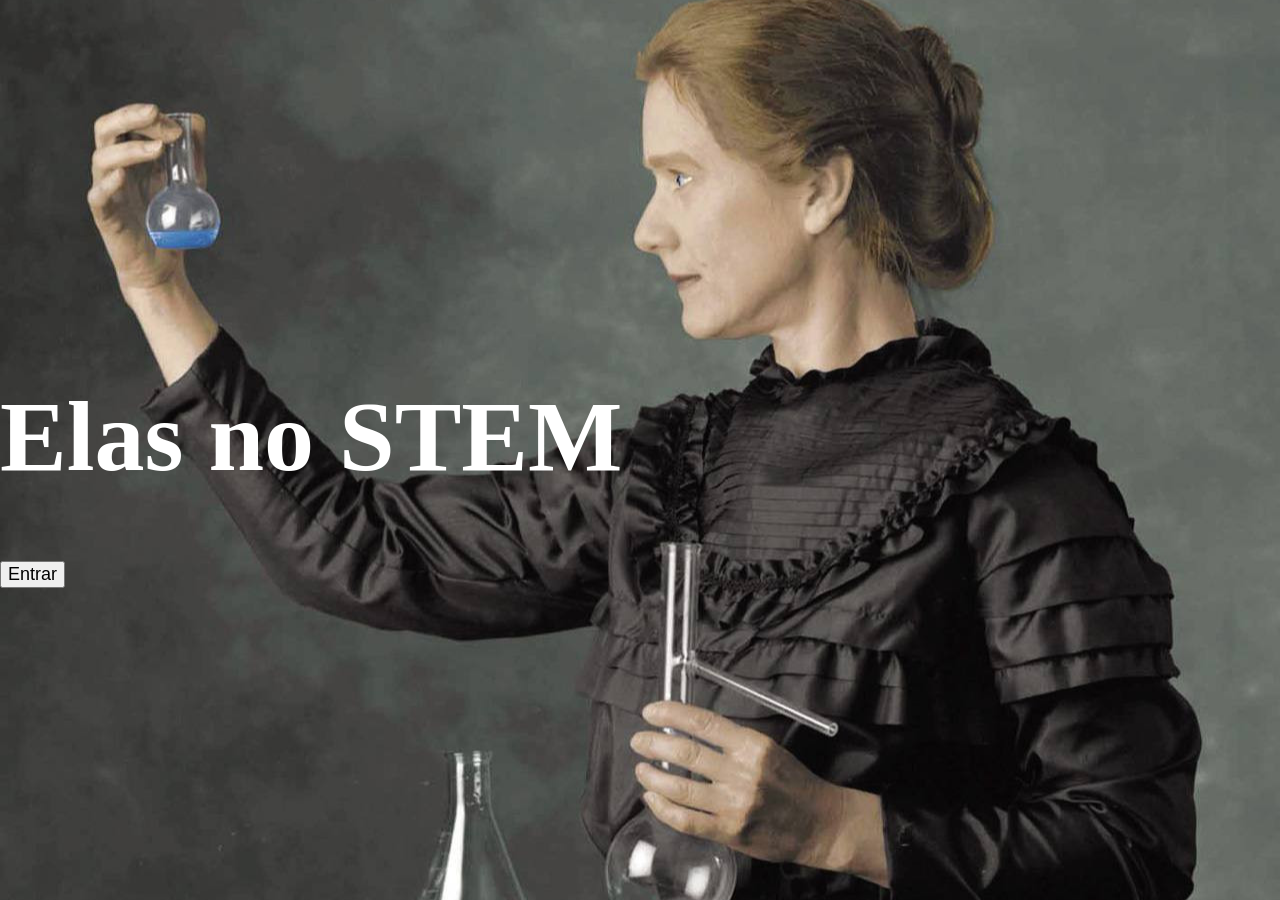
<file: index.html>
<!DOCTYPE html>
<html>

<head>

   <link rel="stylesheet" href="elasnoStem.css">

   <div id="inicio">
      <h1> Elas no STEM</h1>
      <button class="botao" onclick="abrir()">Entrar</button>
   </div>

   <div id="conteudo">
       
      <h1>Seja bem vinda(o)</h1>
   
      <button class="botao" onclick="trocarTema()"> Trocar Tema</button>
      
      <h2>Sobre o site</h2>



      <p>Durante muito tempo, as mulheres foram proibidas de estudar e vistas como incapazes. Ao longo da história,
         grandes mulheres venceram essas barreiras; entretanto, ainda hoje há uma baixa porcentagem feminina nas áreas
         de STEM.

         Diante disso, um dos objetivos deste site é incentivar meninas e mulheres a seguirem carreira em STEM —
         Ciência, Tecnologia, Engenharia e Matemática —, mostrando que elas podem, sim, realizar seus sonhos e ocupar
         esses espaços.

         Além disso, busca reconhecer e valorizar a importância delas no mundo científico, contando histórias de grandes
         mulheres e destacando como cada uma superou desafios como o preconceito e as dificuldades financeiras, além de
         apresentar suas invenções e os impactos que geram até os dias atuais.

         Lamentavelmente, existem pesquisas e invenções criadas por mulheres que não tiveram seus nomes devidamente
         registrados, pois, em determinadas épocas, houve tentativas de apagar suas contribuições.

         Por isso, é fundamental que, sempre que possível, busquemos divulgar e valorizar os avanços realizados por
         mulheres.

         Se você é uma menina que não deseja seguir essa área, ou não se identifica com o gênero feminino, você é
         igualmente bem-vindo(a). Leia essas histórias, inspire-se e corra atrás
         dos seus sonhos.</p>







      <h2>Ada Lovelace</h2>

      <img src="Ada Lovelace.jpg" alt="Ada Lovelace" class="foto">



      <p>
         Ada Lovelace, cujo nome completo era Augusta Ada King, Condessa de Lovelace, foi uma matemática inglesa e é
         reconhecida como uma das primeiras programadoras da história.
         Nascida em 1815, Ada demonstrou desde cedo grande talento para a matemática. Ela trabalhou ao lado de Charles
         Babbage, criador da Máquina Analítica, um projeto considerado um dos primeiros conceitos de computador.
         Seu maior feito foi perceber que a máquina de Babbage poderia ir além de simples cálculos numéricos. Ada
         compreendeu que, por meio de instruções (algoritmos), a máquina poderia processar diferentes tipos de
         informação, como símbolos e padrões. Em seus estudos, ela descreveu um conjunto de instruções para calcular
         números de Bernoulli, sendo esse trabalho considerado o primeiro algoritmo criado para ser executado por uma
         máquina.
         Mesmo em uma época em que as mulheres tinham poucas oportunidades na ciência, Ada Lovelace fez contribuições
         fundamentais para o desenvolvimento da computação. Suas ideias foram extremamente inovadoras e só passaram a
         ser plenamente reconhecidas muitos anos depois, tornando-se base para a programação moderna.</p>

      <h2>Jaqueline Goes de Jesus</h2>

      <img src="Jaqueline Goes.jpg" alt="Jaqueline Goes de Jesus" class="foto">
      <p>
         Jaqueline Goes de Jesus

         Jaqueline Goes de Jesus é uma biomédica e pesquisadora brasileira, nascida em 19 de outubro de 1989, em
         Salvador, Bahia, Brasil. Desde cedo, demonstrou interesse e dedicação à ciência, enfrentando desafios ligados à
         desigualdade social e à falta de representatividade de mulheres negras na área científica.

         Ela se graduou em Biomedicina, concluiu mestrado em Biotecnologia e obteve doutorado em Patologia Humana e
         Experimental, especializando-se no estudo de vírus e doenças complexas. Jaqueline também participou de
         pesquisas sobre vírus como Zika e dengue, construindo experiência antes de se tornar referência internacional.

         Seu reconhecimento global ocorreu em 2020, quando integrou a equipe responsável por sequenciar o genoma do
         vírus SARS‑CoV‑2 no Brasil em apenas 48 horas. Esse feito, extremamente rápido em comparação a padrões
         internacionais, foi fundamental para entender a chegada e a propagação do coronavírus no país, auxiliando na
         definição de estratégias de combate à pandemia.

         Além de seu trabalho científico, Jaqueline é uma inspiração para jovens pesquisadores e especialmente para
         mulheres negras que desejam seguir carreira nas ciências. Ela mantém sua vida pessoal reservada, e não há
         informações públicas detalhadas sobre filhos ou perdas familiares. Sua trajetória é um exemplo de superação de
         barreiras sociais e raciais, destacando seu papel como referência no cenário científico brasileiro e
         internacional.
      </p>

      <h2>Katherine Johnson</h2>


      <img src="Katherine Johson.jpg" alt="Katherine Johnson" class="foto">

      <p>
         Katherine Johnson foi uma matemática, física e cientista espacial norte-americana, nascida em 26 de agosto de
         1918, nos Estados Unidos. Desde jovem, demonstrou grande talento para a matemática, mas enfrentou forte
         discriminação racial e de gênero durante sua carreira, especialmente por trabalhar na NASA em uma época de
         segregação racial.

         Seu trabalho foi fundamental para o sucesso de diversas missões espaciais, incluindo os cálculos de trajetória
         que permitiram a chegada do homem à Lua. Além disso, Katherine desempenhou papel essencial no cálculo das
         trajetórias de voo da missão Mercury e do ônibus espacial, garantindo a segurança dos astronautas. Durante
         muitos anos, suas contribuições não foram amplamente reconhecidas publicamente.

         Katherine enfrentou desafios diários na NASA, como a segregação nos banheiros e áreas comuns, tendo que
         caminhar longas distâncias para usar instalações separadas para mulheres negras. Essa situação se tornou um
         símbolo de sua perseverança e resiliência em meio à desigualdade.

         Ela teve três filhas e também enfrentou a perda de seu primeiro marido, mas mesmo diante das dificuldades
         pessoais e profissionais, continuou sua carreira brilhante.

         A história de Katherine Johnson ganhou visibilidade mundial com o filme “Estrelas Além do Tempo” (Hidden
         Figures, 2016), que retrata a trajetória de Katherine e suas colegas Dorothy Vaughan e Mary Jackson, mostrando
         os desafios que enfrentaram como mulheres negras na NASA e a importância de suas contribuições para o programa
         espacial norte-americano.

         Hoje, Katherine é reconhecida como uma das figuras mais importantes da história da exploração espacial, símbolo
         de superação e inspiração para jovens cientistas em todo o mundo.



      <h2>Mae Jemison</h2>

      <img src="Mae Jemison.jpg" alt="Mae Jemison" class="foto">

      <p> Mae Carol Jemison nasceu em 17 de outubro de 1956, em Decatur, Alabama, Estados Unidos, e cresceu em Chicago.
         Desde jovem, demonstrava grande curiosidade pelas ciências e excelente desempenho acadêmico, sempre se
         destacando em matemática e disciplinas exatas.

         Aos 16 anos, Mae ingressou na Stanford University, onde concluiu sua graduação em Engenharia Química e também
         estudou Assuntos Africanos e Afro‑Americanos, mostrando seu interesse em combinar ciência e questões sociais.
         Depois disso, ela formou-se em medicina pela Cornell University em 1981, atuando em pesquisas médicas
         internacionais e em programas de saúde com o Peace Corps na Libéria e Serra Leoa, onde coordenou cuidados
         médicos e trabalhou com comunidades locais.

         Em 1987, Mae foi selecionada para o programa de astronautas da NASA. Cinco anos depois, em 1992, ela se tornou
         a primeira mulher afro‑americana a ir ao espaço, participando da missão STS‑47 a bordo do ônibus espacial
         Endeavour. Durante a viagem, conduziu experimentos científicos em microgravidade, estudando os efeitos do
         ambiente espacial sobre o corpo humano e outras pesquisas biológicas.

         Após deixar a NASA em 1993, Mae fundou o Jemison Group, Inc., voltado para pesquisa tecnológica, e criou a
         Dorothy Jemison Foundation for Excellence, uma organização dedicada à educação científica e à motivação de
         jovens para carreiras em ciências e tecnologia. Também participou do projeto 100 Year Starship, que busca
         estudar os desafios de viagens interestelares, além de escrever livros educativos e lecionar sobre ciência e
         tecnologia.

         Mae Jemison é reconhecida por abrir caminhos para mulheres e pessoas negras em áreas de STEM (Ciência,
         Tecnologia, Engenharia e Matemática), tornando-se um exemplo de superação, dedicação e pioneirismo. Sua vida
         inspira estudantes e profissionais de todo o mundo a perseguirem seus sonhos na ciência e na exploração
         espacial.
      </p>
      <h2>Marie Curie</h2>

      <img src="Marie Curiefoto.jpg" alt="Marie Curie" class="foto">

      <p>Nascida em 7 de novembro de 1867, Maria Salomea Skłodowska-Curie, conhecida como Marie Curie, cresceu em uma
         família de professores, o que despertou desde cedo seu amor pelos estudos e pela ciência.
         Ainda na juventude, enfrentou grandes perdas: sua mãe, Bronisława Skłodowska, morreu de tuberculose, e sua
         irmã, Zofia Skłodowska, faleceu vítima de tifo. Mesmo diante dessas dificuldades, Marie seguiu firme em sua
         formação e, mais tarde, tornou-se professora e pesquisadora.
         Já adulta, conheceu Pierre Curie, com quem se casou e passou a trabalhar em parceria. Foi a partir dos estudos
         iniciados pelo físico Henri Becquerel que o casal aprofundou suas pesquisas sobre um fenômeno ainda pouco
         compreendido: a radioatividade.
         Marie Curie foi pioneira ao investigar esse fenômeno de forma sistemática. Ela percebeu que a radiação não
         dependia de reações químicas, mas era uma propriedade do próprio átomo — uma descoberta revolucionária para a
         época. Foi ela, inclusive, quem cunhou o termo “radioatividade”.
         Trabalhando com um mineral chamado pechblenda, Marie realizou experimentos extremamente detalhados e demorados
         para isolar substâncias desconhecidas. Esse processo exigia a manipulação de grandes quantidades do material,
         que ela aquecia, dissolvia e analisava repetidamente. Como resultado, descobriu dois novos elementos químicos:
         o polônio — nomeado em homenagem à sua terra natal, a Polônia — e o rádio, ambos altamente radioativos.
         Essas descobertas não só ampliaram o conhecimento sobre a estrutura da matéria, como também abriram caminhos
         para aplicações práticas. A radioatividade passou a ser utilizada na medicina, especialmente no tratamento de
         doenças como o câncer, por meio da radioterapia. Além disso, suas pesquisas influenciaram profundamente o
         desenvolvimento da física nuclear e da química moderna.
         Em 1903, Marie Curie recebeu o Prêmio Nobel de Física, tornando-se a primeira mulher a conquistar essa
         premiação. Em 1911, ganhou o Nobel de Química por suas descobertas e pelo isolamento dos elementos rádio e
         polônio, consolidando ainda mais sua importância científica.
         Após esse período, enfrentou a perda de seu marido, Pierre Curie, mas continuou seu trabalho com dedicação.
         Também foi mãe de duas filhas, incluindo Irène Joliot-Curie, que seguiu seus passos e também ganhou um Prêmio
         Nobel.
         Ao longo de sua vida, Marie Curie revolucionou a ciência. No entanto, devido à exposição prolongada à radiação,
         cujos perigos ainda não eram conhecidos na época, acabou desenvolvendo problemas de saúde que levaram à sua
         morte. Ainda assim, seu legado permanece vivo, influenciando a ciência, a medicina e inspirando gerações até
         hoje.</p>

      <h2>Sônia Guimarães</h2>
      <img src="Sonia Guimaraes.jpg" alt="Sônia Guimarães" class="foto">
      <p>
         Sônia Guimarães nasceu em 26 de junho de 1957, em São Paulo, Brasil, filha de um
         pai tapeceiro e de uma mãe comerciante, proprietária de um buffet
         . Desde pequena, Sônia mostrou grande curiosidade e interesse pelos estudos, destacando-se como uma aluna
         aplicada e inteligente. Frequentou escolas públicas e sempre obteve notas altas, especialmente em matemática,
         disciplina que se tornaria central em sua carreira acadêmica.

         Na adolescência, enfrentou desafios financeiros e trabalhou para custear um cursinho
         preparatório para o vestibular, com o objetivo de ingressar em engenharia civil.
         Quando não conseguia pagar integralmente o valor do cursinho, sua mãe a apoiava financeiramente, garantindo que
         pudesse continuar seus estudos. Essa dedicação desde cedo demonstrou sua determinação e compromisso com a
         educação, mesmo diante de obstáculos sociais e econômicos.

         Sônia seguiu para o Instituto Tecnológico de Aeronáutica (ITA), onde continuou a
         enfrentar desafios. Apesar de suas habilidades acadêmicas e dedicação, ela sofreu preconceitos por parte de
         alguns colegas, refletindo o contexto de desigualdade e falta de representatividade dentro da instituição.
         Mesmo assim, manteve-se firme, conquistando seu espaço e tornando-se a primeira mulher negra doutora em Física
         no Brasil e a primeira professora negra do ITA, abrindo portas para futuras gerações de cientistas.

         Ao longo de sua carreira, Sônia se destacou por sua produção científica e por seu
         compromisso com a educação. Ela atua ativamente para incentivar a inclusão de pessoas
         negras na ciência, promovendo programas e iniciativas que possibilitam o acesso de jovens
         a oportunidades acadêmicas e científicas. Sua trajetória demonstra que talento,
         determinação e resiliência são fundamentais para superar barreiras históricas e sociais.

         Além de suas conquistas acadêmicas, Sônia Guimarães é reconhecida por seu impacto
         social e educacional. Seu exemplo inspira estudantes de todo o Brasil, especialmente meninas e jovens negras,
         mostrando que é possível superar adversidades e atingir níveis elevados de excelência científica. Sua vida e
         trabalho representam não apenas uma contribuição para a Física, mas também um legado de inclusão,
         representatividade e transformação social.
      </p>

      <p>
      <div id="criacao"></div>
      Criado por: Jennyni Fabian
      <button class="botaoVoltar" onclick="abrir()">Sair</button>
   </div>
   </div>

   <script src="ElasNoStemcasa.js"></script>
   </body>
</head>

</html>
</file>
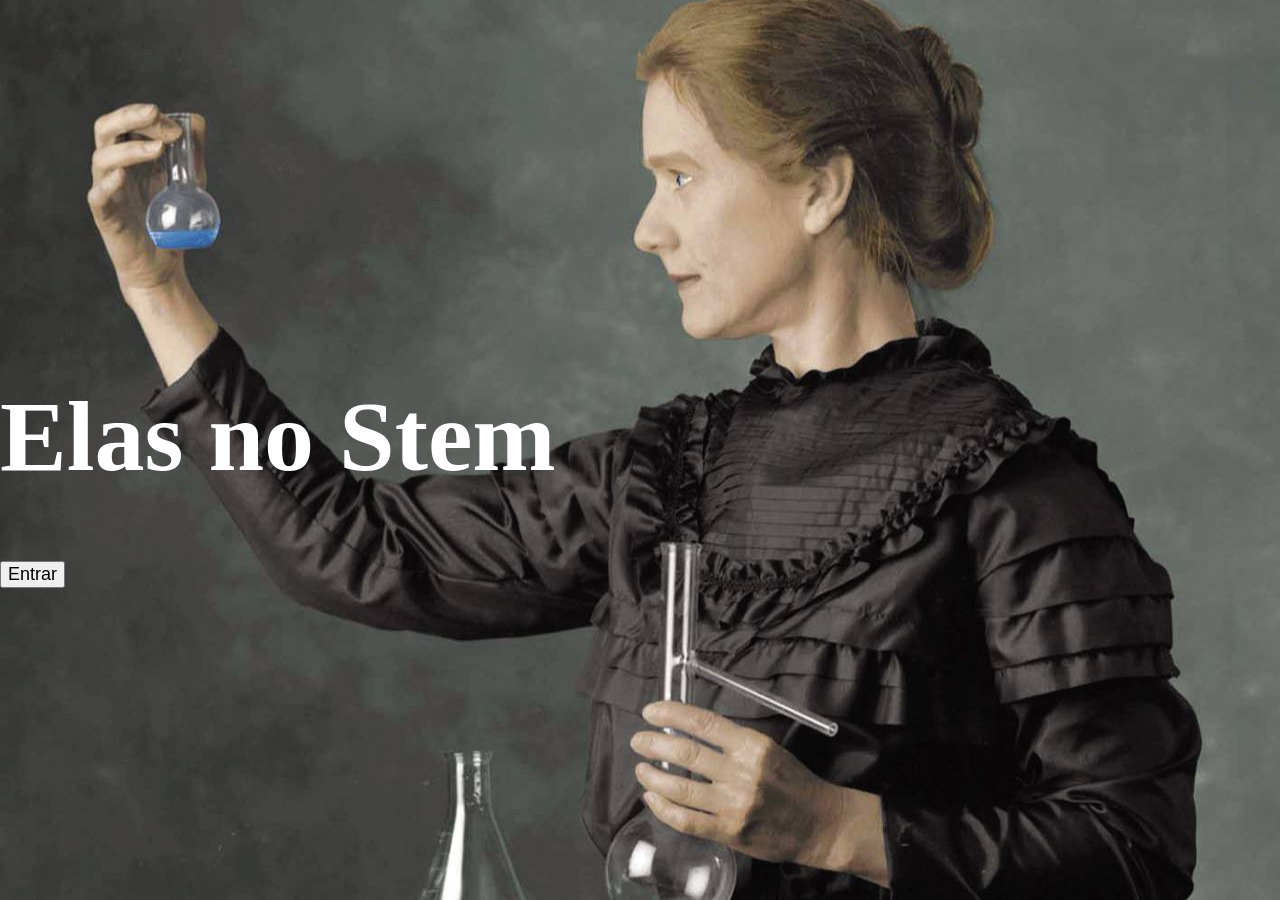
<file: ElasnoStemindex.html>
<!DOCTYPE html>
<html>

<head>

   <link rel="stylesheet" href="elasnoStem.css">

   <div id="inicio">
      <h1> Elas no Stem</h1>
      <button class="botao" onclick="abrir()">Entrar</button>
   </div>

   <div id="conteudo">

      <h1>Seja bem vinda(o)</h1>
      <h2>Sobre o site</h2>



      <p>Durante muito tempo, as mulheres foram proibidas de estudar e vistas como incapazes. Ao longo da história,
         grandes mulheres venceram essas barreiras; entretanto, ainda hoje há uma baixa porcentagem feminina nas áreas
         de STEM.
         Diante disso, este site tem como objetivo incentivar meninas e mulheres a seguirem carreira em STEM — Ciência,
         Tecnologia, Engenharia e Matemática — mostrando que elas podem, sim, realizar seus sonhos e ocupar esses
         espaços. Mais do que isso, busca reconhecer e valorizar a importância delas no mundo científico, contando
         histórias de grandes mulheres e destacando como cada uma superou desafios como o preconceito e as dificuldades
         financeiras, além de apresentar suas invenções e os impactos que elas geram até os dias atuais.
         Lamentavelmente, existem pesquisas e invenções criadas por mulheres que não tiveram seus nomes devidamente
         registrados, pois, em determinadas épocas, houve tentativas de apagar suas contribuições. Por isso, é
         fundamental que, sempre que possível, busquemos divulgar e valorizar os avanços realizados por mulheres.
         Se você é uma menina que não deseja seguir essa área, ou um menino, você é igualmente bem-vindo. Leia essas
         histórias, inspire-se e corra atrás dos seus sonhos</p>







      <h2>Ada Lovelace</h2>

      <img src="Ada Lovelace.jpg" alt="Ada Lovelace" class="foto">



      <p>
         Ada Lovelace, cujo nome completo era Augusta Ada King, Condessa de Lovelace, foi uma matemática inglesa e é
         reconhecida como uma das primeiras programadoras da história.
         Nascida em 1815, Ada demonstrou desde cedo grande talento para a matemática. Ela trabalhou ao lado de Charles
         Babbage, criador da Máquina Analítica, um projeto considerado um dos primeiros conceitos de computador.
         Seu maior feito foi perceber que a máquina de Babbage poderia ir além de simples cálculos numéricos. Ada
         compreendeu que, por meio de instruções (algoritmos), a máquina poderia processar diferentes tipos de
         informação, como símbolos e padrões. Em seus estudos, ela descreveu um conjunto de instruções para calcular
         números de Bernoulli, sendo esse trabalho considerado o primeiro algoritmo criado para ser executado por uma
         máquina.
         Mesmo em uma época em que as mulheres tinham poucas oportunidades na ciência, Ada Lovelace fez contribuições
         fundamentais para o desenvolvimento da computação. Suas ideias foram extremamente inovadoras e só passaram a
         ser plenamente reconhecidas muitos anos depois, tornando-se base para a programação moderna.</p>

      <h2>Jaqueline Goes de Jesus</h2>

      <img src="Jaqueline Goes.jpg" alt="Jaqueline Goes de Jesus" class="foto">
      <p>
         Jaqueline Goes de Jesus

         Jaqueline Goes de Jesus é uma biomédica e pesquisadora brasileira, nascida em 19 de outubro de 1989, em
         Salvador, Bahia, Brasil. Desde cedo, demonstrou interesse e dedicação à ciência, enfrentando desafios ligados à
         desigualdade social e à falta de representatividade de mulheres negras na área científica.

         Ela se graduou em Biomedicina, concluiu mestrado em Biotecnologia e obteve doutorado em Patologia Humana e
         Experimental, especializando-se no estudo de vírus e doenças complexas. Jaqueline também participou de
         pesquisas sobre vírus como Zika e dengue, construindo experiência antes de se tornar referência internacional.

         Seu reconhecimento global ocorreu em 2020, quando integrou a equipe responsável por sequenciar o genoma do
         vírus SARS‑CoV‑2 no Brasil em apenas 48 horas. Esse feito, extremamente rápido em comparação a padrões
         internacionais, foi fundamental para entender a chegada e a propagação do coronavírus no país, auxiliando na
         definição de estratégias de combate à pandemia.

         Além de seu trabalho científico, Jaqueline é uma inspiração para jovens pesquisadores e especialmente para
         mulheres negras que desejam seguir carreira nas ciências. Ela mantém sua vida pessoal reservada, e não há
         informações públicas detalhadas sobre filhos ou perdas familiares. Sua trajetória é um exemplo de superação de
         barreiras sociais e raciais, destacando seu papel como referência no cenário científico brasileiro e
         internacional.
      </p>

      <h2>Katherine Johnson</h2>


      <img src="Katherine Johson.jpg" alt="Katherine Johnson" class="foto">

      <p>
         Katherine Johnson foi uma matemática, física e cientista espacial norte-americana, nascida em 26 de agosto de
         1918, nos Estados Unidos. Desde jovem, demonstrou grande talento para a matemática, mas enfrentou forte
         discriminação racial e de gênero durante sua carreira, especialmente por trabalhar na NASA em uma época de
         segregação racial.

         Seu trabalho foi fundamental para o sucesso de diversas missões espaciais, incluindo os cálculos de trajetória
         que permitiram a chegada do homem à Lua. Além disso, Katherine desempenhou papel essencial no cálculo das
         trajetórias de voo da missão Mercury e do ônibus espacial, garantindo a segurança dos astronautas. Durante
         muitos anos, suas contribuições não foram amplamente reconhecidas publicamente.

         Katherine enfrentou desafios diários na NASA, como a segregação nos banheiros e áreas comuns, tendo que
         caminhar longas distâncias para usar instalações separadas para mulheres negras. Essa situação se tornou um
         símbolo de sua perseverança e resiliência em meio à desigualdade.

         Ela teve três filhas e também enfrentou a perda de seu primeiro marido, mas mesmo diante das dificuldades
         pessoais e profissionais, continuou sua carreira brilhante.

         A história de Katherine Johnson ganhou visibilidade mundial com o filme “Estrelas Além do Tempo” (Hidden
         Figures, 2016), que retrata a trajetória de Katherine e suas colegas Dorothy Vaughan e Mary Jackson, mostrando
         os desafios que enfrentaram como mulheres negras na NASA e a importância de suas contribuições para o programa
         espacial norte-americano.

         Hoje, Katherine é reconhecida como uma das figuras mais importantes da história da exploração espacial, símbolo
         de superação e inspiração para jovens cientistas em todo o mundo.



      <h2>Mae Jemison</h2>

      <img src="Mae Jemison.jpg" alt="Mae Jemison" class="foto">

      <p> Mae Carol Jemison nasceu em 17 de outubro de 1956, em Decatur, Alabama, Estados Unidos, e cresceu em Chicago.
         Desde jovem, demonstrava grande curiosidade pelas ciências e excelente desempenho acadêmico, sempre se
         destacando em matemática e disciplinas exatas.

         Aos 16 anos, Mae ingressou na Stanford University, onde concluiu sua graduação em Engenharia Química e também
         estudou Assuntos Africanos e Afro‑Americanos, mostrando seu interesse em combinar ciência e questões sociais.
         Depois disso, ela formou-se em medicina pela Cornell University em 1981, atuando em pesquisas médicas
         internacionais e em programas de saúde com o Peace Corps na Libéria e Serra Leoa, onde coordenou cuidados
         médicos e trabalhou com comunidades locais.

         Em 1987, Mae foi selecionada para o programa de astronautas da NASA. Cinco anos depois, em 1992, ela se tornou
         a primeira mulher afro‑americana a ir ao espaço, participando da missão STS‑47 a bordo do ônibus espacial
         Endeavour. Durante a viagem, conduziu experimentos científicos em microgravidade, estudando os efeitos do
         ambiente espacial sobre o corpo humano e outras pesquisas biológicas.

         Após deixar a NASA em 1993, Mae fundou o Jemison Group, Inc., voltado para pesquisa tecnológica, e criou a
         Dorothy Jemison Foundation for Excellence, uma organização dedicada à educação científica e à motivação de
         jovens para carreiras em ciências e tecnologia. Também participou do projeto 100 Year Starship, que busca
         estudar os desafios de viagens interestelares, além de escrever livros educativos e lecionar sobre ciência e
         tecnologia.

         Mae Jemison é reconhecida por abrir caminhos para mulheres e pessoas negras em áreas de STEM (Ciência,
         Tecnologia, Engenharia e Matemática), tornando-se um exemplo de superação, dedicação e pioneirismo. Sua vida
         inspira estudantes e profissionais de todo o mundo a perseguirem seus sonhos na ciência e na exploração
         espacial.
      </p>
      <h2>Marie Curie</h2>

      <img src="Marie Curiefoto.jpg" alt="Marie Curie" class="foto">

      <p>Nascida em 7 de novembro de 1867, Maria Salomea Skłodowska-Curie, conhecida como Marie Curie, cresceu em uma
         família de professores, o que despertou desde cedo seu amor pelos estudos e pela ciência.
         Ainda na juventude, enfrentou grandes perdas: sua mãe, Bronisława Skłodowska, morreu de tuberculose, e sua
         irmã, Zofia Skłodowska, faleceu vítima de tifo. Mesmo diante dessas dificuldades, Marie seguiu firme em sua
         formação e, mais tarde, tornou-se professora e pesquisadora.
         Já adulta, conheceu Pierre Curie, com quem se casou e passou a trabalhar em parceria. Foi a partir dos estudos
         iniciados pelo físico Henri Becquerel que o casal aprofundou suas pesquisas sobre um fenômeno ainda pouco
         compreendido: a radioatividade.
         Marie Curie foi pioneira ao investigar esse fenômeno de forma sistemática. Ela percebeu que a radiação não
         dependia de reações químicas, mas era uma propriedade do próprio átomo — uma descoberta revolucionária para a
         época. Foi ela, inclusive, quem cunhou o termo “radioatividade”.
         Trabalhando com um mineral chamado pechblenda, Marie realizou experimentos extremamente detalhados e demorados
         para isolar substâncias desconhecidas. Esse processo exigia a manipulação de grandes quantidades do material,
         que ela aquecia, dissolvia e analisava repetidamente. Como resultado, descobriu dois novos elementos químicos:
         o polônio — nomeado em homenagem à sua terra natal, a Polônia — e o rádio, ambos altamente radioativos.
         Essas descobertas não só ampliaram o conhecimento sobre a estrutura da matéria, como também abriram caminhos
         para aplicações práticas. A radioatividade passou a ser utilizada na medicina, especialmente no tratamento de
         doenças como o câncer, por meio da radioterapia. Além disso, suas pesquisas influenciaram profundamente o
         desenvolvimento da física nuclear e da química moderna.
         Em 1903, Marie Curie recebeu o Prêmio Nobel de Física, tornando-se a primeira mulher a conquistar essa
         premiação. Em 1911, ganhou o Nobel de Química por suas descobertas e pelo isolamento dos elementos rádio e
         polônio, consolidando ainda mais sua importância científica.
         Após esse período, enfrentou a perda de seu marido, Pierre Curie, mas continuou seu trabalho com dedicação.
         Também foi mãe de duas filhas, incluindo Irène Joliot-Curie, que seguiu seus passos e também ganhou um Prêmio
         Nobel.
         Ao longo de sua vida, Marie Curie revolucionou a ciência. No entanto, devido à exposição prolongada à radiação,
         cujos perigos ainda não eram conhecidos na época, acabou desenvolvendo problemas de saúde que levaram à sua
         morte. Ainda assim, seu legado permanece vivo, influenciando a ciência, a medicina e inspirando gerações até
         hoje.</p>

      <h2>Sônia Guimarães</h2>
      <img src="Sonia Guimaraes.jpg" alt="Sônia Guimarães" class="foto">
      <p>
         Sônia Guimarães nasceu em 26 de junho de 1957, em São Paulo, Brasil, filha de um
         pai tapeceiro e de uma mãe comerciante, proprietária de um buffet
         . Desde pequena, Sônia mostrou grande curiosidade e interesse pelos estudos, destacando-se como uma aluna
         aplicada e inteligente. Frequentou escolas públicas e sempre obteve notas altas, especialmente em matemática,
         disciplina que se tornaria central em sua carreira acadêmica.

         Na adolescência, enfrentou desafios financeiros e trabalhou para custear um cursinho
         preparatório para o vestibular, com o objetivo de ingressar em engenharia civil.
         Quando não conseguia pagar integralmente o valor do cursinho, sua mãe a apoiava financeiramente, garantindo que
         pudesse continuar seus estudos. Essa dedicação desde cedo demonstrou sua determinação e compromisso com a
         educação, mesmo diante de obstáculos sociais e econômicos.

         Sônia seguiu para o Instituto Tecnológico de Aeronáutica (ITA), onde continuou a
         enfrentar desafios. Apesar de suas habilidades acadêmicas e dedicação, ela sofreu preconceitos por parte de
         alguns colegas, refletindo o contexto de desigualdade e falta de representatividade dentro da instituição.
         Mesmo assim, manteve-se firme, conquistando seu espaço e tornando-se a primeira mulher negra doutora em Física
         no Brasil e a primeira professora negra do ITA, abrindo portas para futuras gerações de cientistas.

         Ao longo de sua carreira, Sônia se destacou por sua produção científica e por seu
         compromisso com a educação. Ela atua ativamente para incentivar a inclusão de pessoas
         negras na ciência, promovendo programas e iniciativas que possibilitam o acesso de jovens
         a oportunidades acadêmicas e científicas. Sua trajetória demonstra que talento,
         determinação e resiliência são fundamentais para superar barreiras históricas e sociais.

         Além de suas conquistas acadêmicas, Sônia Guimarães é reconhecida por seu impacto
         social e educacional. Seu exemplo inspira estudantes de todo o Brasil, especialmente meninas e jovens negras,
         mostrando que é possível superar adversidades e atingir níveis elevados de excelência científica. Sua vida e
         trabalho representam não apenas uma contribuição para a Física, mas também um legado de inclusão,
         representatividade e transformação social.
      </p>

      <p>
      <div id="criacao"></div>
      Criado por: Jennyni Fabian
      <button class="botaoVoltar" onclick="abrir()">Sair</button>
   </div>
   </div>

   <script src="ElasNoStemcasa.js"></script>
   </body>
</head>

</html>
</file>
<file: elasnoStem.css>
body {

    background-color:  rgb(248, 156, 228);
    display: flex;
    width: 100vw;
    height: 100vh;
    padding: 0px;
    margin: 0px;

}

#inicio {
    background: url("MarieCurie.jpg") center no-repeat;
    background-size: cover;
    display: flex;
    width: 100%;
    height: 100%;
    justify-items: center;
    align-content: center;
}

#inicio h1 {
    color: white;
    font-size: 100px;
    display: flex;


}

#inicio button, .botaoVoltar {
    display: block;
    font-size: 18px;
    cursor: pointer;

}

h2 {

    color:  rgb(139, 0, 173);
    text-align: center;
    font-size: 40px;
    font-family: 'Aston';

}

@font-face {
    font-family: 'Aston';
    src: url('Aston Script.ttf') format('truetype');
}

#conteudo {
    background-color: rgb(139, 0, 173);
    height: 80px;
    display: flex;
    align-items: center;
    justify-content: center;
    


}
#conteudo button {
    background-color: skyblue ;
    width: 50px;
}




#conteudo h1 {
    color: white;
    font-size: 50px;
    text-align: center;
    margin: 0;
}

#conteudo p {

    font-family: Cambria, Cochin, Georgia, Times, 'Times New Roman', serif;
    font-size: 20px;
    color: white;
    text-indent: 30px;
}

#conteudo img {
    display: block;
    margin: 20px auto;
    max-width: 100%;
    height: auto;
    border-radius: 20px;
}

#criacao {
    font-size: 12px;
    text-align: left;
    font-weight: bold;
}

.Temaazul {
    background-color: skyblue;
    color: white;}

.Temaazul h2 {
    color: black;
}



.Temaazul #conteudo {
    background-color:black;
    height: 80px;
    display: flex;
    align-items: center;
    justify-content: center;
}

.Temaazul #conteudo button {
    background-color:rgb(248, 156, 228); 
  
    
}
</file>
